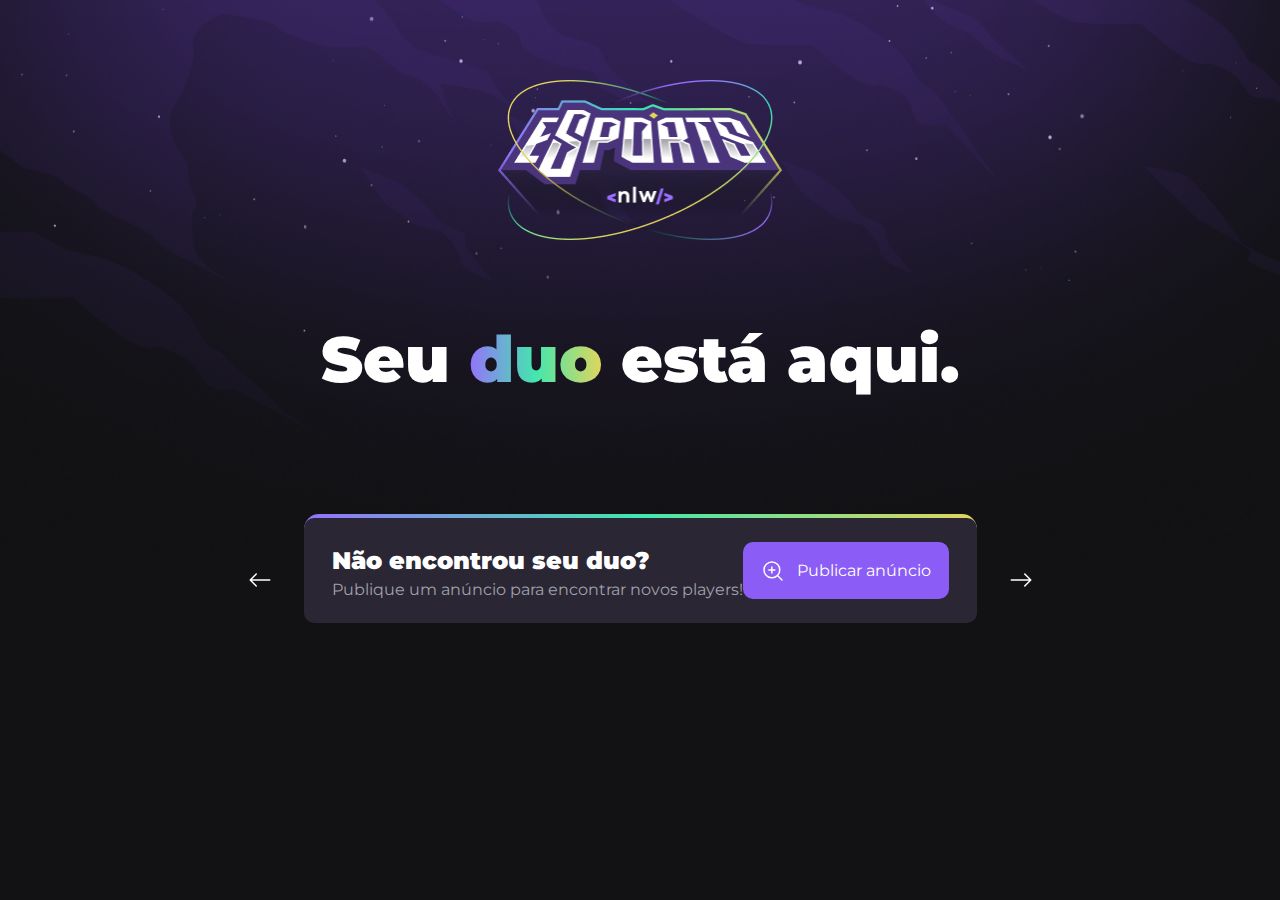
<file: src/Index.html>
<!DOCTYPE html>
<html lang="en">

<head>
  <meta charset="UTF-8">
  <meta http-equiv="X-UA-Compatible" content="IE=edge">
  <meta name="viewport" content="width=device-width, initial-scale=1.0">
  <title>NLW E-Sports Ignite</title>

  <link rel="stylesheet" href="./assets/style/reset.css">
  <link rel="stylesheet" href="./assets/style/main.css">
  <link rel="stylesheet" href="./assets/style/form.css">
</head>

<body class="bodyDisable">
  <section id="formSection" class=""></section>

  <div id="formDiv" class="disabledd">
    <section id="formContainer">
      <h2 id="formTitle">Publique um anúncio</h2>

      <form id="formulario">
        <div class="colContainer">
          <label for="gameSelect">Qual o filme?</label>
          <select name="gamesSelect" id="gameSelect">
            <!-- <option value="">Selecione o game que deseja jogar</option>
            <option value="Counter Strike">Counter Strike</option>
            <option value="Rainbow Six Siege">Rainbow Six Siege</option>
            <option value="Valorant">Valorant</option>
            <option value="League of Legends">League of Legends</option>
            <option value="GTA V">GTA V</option>
            <option value="Fortnite">Fortnite</option> -->
          </select>
        </div>

        <div class="colContainer">
          <label for="gameNickname">Seu nome (ou nickname)</label>
          <input type="text" placeholder="Como te chamam dentro do game" name="gameNickname" id="gameNickname">
        </div>

        <div class="rowContainer">
          <div class="colContainer centerCol">
            <label for="gameTime">Há quantos anos?</label>
            <input type="text" id="gameTime" name="gameTime" placeholder="Tudo bem ser zero">
          </div>

          <div class="colContainer centerCol">
            <label for="gameDiscord">Qual seu discord?</label>
            <input type="text" id="gameDiscord" name="gameDiscord" placeholder="user#0000">
          </div>
        </div>

        <div class="rowContainer teste">
          <div class="colContainer">
            <label for="gameDays">Quando costuma ver?</label>
            <div id="daysOfWeekContainer">
              <span class="daysOfWeekForm" id="testeteste">S</span>
              <span class="daysOfWeekForm">T</span>
              <span class="daysOfWeekForm">Q</span>
              <span class="daysOfWeekForm">Q</span>
              <span class="daysOfWeekForm">S</span>
            </div>
          </div>

          <div class="colContainer test">
            <label for="">Qual horário do dia?</label>
            <div id="hoursContainer">
              <input type="text" placeholder="de" class="hoursPerDay" id="hoursPerDayFrom">
              <input type="text" placeholder="até" class="hoursPerDay" id="hoursPerDayTo">
            </div>
          </div>
        </div>

        <div id="checkboxDiv">
          <input type="checkbox" name="checkbox" id="checkbox">
          <label for="checkbox">Costumo me conectar ao chat de voz</label>
        </div>

      </form>

      <div id="bottomForm">
        <div class="btnForm" id="cancelBtn">Cancelar</div>

        <div class="btnForm" id="submitBtn">
          <img src="./assets/images/GameController.svg" alt="Controller">
          Encontar duo
        </div>
      </div>
    </section>
  </div>

  <main>
    <header>
      <div id="logo_container">
        <img src="./assets/images/Logo.png" alt="NLW Logo" id="nlwLogo">
      </div>
    </header>

    <section id="mainSection">
      <div>
        <h1 id="pageTitle">Seu <span>duo</span> está aqui.</h1>
      </div>

      <div id="mainContent">
        <div id="gameCardsContainer">
          <div id="leftButtonSlider" class="sliderButtons">
            <svg xmlns="http://www.w3.org/2000/svg" width="24" height="24" fill="currentColor" class="bi bi-arrow-left"
              viewBox="0 0 16 16">
              <path fill-rule="evenodd"
                d="M15 8a.5.5 0 0 0-.5-.5H2.707l3.147-3.146a.5.5 0 1 0-.708-.708l-4 4a.5.5 0 0 0 0 .708l4 4a.5.5 0 0 0 .708-.708L2.707 8.5H14.5A.5.5 0 0 0 15 8z" />
            </svg>
          </div>
          <div id="testeContainer">
            <div id="gameCards">
              <!-- movie Posters -->
            </div>
          </div>
          <div id="rightButtonSlider" class="sliderButtons">
            <svg xmlns="http://www.w3.org/2000/svg" width="24" height="24" fill="currentColor" class="bi bi-arrow-right"
              viewBox="0 0 16 16">
              <path fill-rule="evenodd"
                d="M1 8a.5.5 0 0 1 .5-.5h11.793l-3.147-3.146a.5.5 0 0 1 .708-.708l4 4a.5.5 0 0 1 0 .708l-4 4a.5.5 0 0 1-.708-.708L13.293 8.5H1.5A.5.5 0 0 1 1 8z" />
            </svg>
          </div>
        </div>

        <div id="backContainer">
          <div id="footerContainer">
            <div>
              <h2 id="footerTitle">Não encontrou seu duo?</h2>
              <p>Publique um anúncio para encontrar novos players!</p>
            </div>
            <div id="footerButton">
              <img src="./assets/images/MagnifyingGlassPlus.svg" alt="Find">
              Publicar anúncio
            </div>
          </div>
        </div>
      </div>
    </section>
  </main>

  <script src="./assets/app/app.js" type="module"></script>
  <script src="./assets/app/api.js" type="module"></script>
  <script src="./assets/app/buildSlider.js" type="module"></script>
  <script src="./assets/app/buildList.js" type="module"></script>
  <script src="./assets/app/submitForm.js"></script>
</body>

</html>
</file>
<file: src/assets/style/main.css>
body {
  background-image: url(../images/Fundo.png);
  background-position: top center;
  background-size: 100% auto;
  background-repeat: no-repeat;
  background-color: #121214;
  display: flex;
  justify-content: center;
  align-items: center;
}

main {
  display: flex;
  flex-direction: column;
  align-items: center;
  gap: 80px;
  margin-top: 80px;
  max-width: 1200px;
  width: 1200px;
  /* overflow-x: hidden; */
  z-index: 0;
}

#logo_container {
  width: 285px;
  height: 160px;
}

#nlwLogo {
  width: 100%;
  height: 100%;
}

#mainSection {
  display: flex;
  flex-direction: column;
  align-items: center;
  gap: 64px;
}

#pageTitle {
  font-size: 64px;
  font-family: 'Montserrat', sans-serif;
  font-weight: 900;
  color: white;
}

#pageTitle span {
  background: -webkit-linear-gradient(0deg, #9572FC 0%, #43E7AD 50%, #E1D55D 100%);
  -webkit-background-clip: text;
  -webkit-text-fill-color: transparent;
}

#mainContent {
  display: flex;
  flex-direction: column;
  gap: 32px;
}

#gameCards {
  display: flex;
  flex-direction: row;
  align-items: center;
  gap: 20px;
}

.postGames {
  width: 180px;
  height: 240px;
  border-radius: 7px;
  transition: .2s;
}

.postGames:hover {
  transform: scale(1.05);
}

#backContainer {
  box-sizing: content-box;
  padding-top: 4px;
  background-image: linear-gradient(90deg, #9572FC 0%, #43E7AD 50%, #E2D45C 100%);
  border-radius: 15px;
}


#footerContainer {
  display: flex;
  justify-content: space-between;
  color: white;
  background-color: #2A2634;
  border-radius: 10px;
  padding: 24px 28px;
}

#footerTitle {
  font-size: 24px;
  font-weight: 900;
  line-height: 160%;
}

#footerContainer p {
  color: #A1A1AA;
}

#footerButton {
  display: flex;
  align-items: center;
  gap: 12px;
  background-color: #8B5CF6;
  z-index: 0;
}

#footerButton {
  background-color: #8B5CF6;
  padding: 10px 18px;
  border-radius: 10px;
  cursor: pointer;
  transition: .4s;
}

#footerButton:hover {
  transform: scale(1.02);
  cursor: pointer;
}

#gameCards {
  box-sizing: content-box;
  max-width: 1100px;
  overflow-y: scroll;
  transform: translate(-3px);
  padding: 10px 5px;
}

#gameCards::-webkit-scrollbar {
  height: 10px;
  width: 10%;
  background-color: transparent;
  border-radius: 5px;
}

#gameCards::-webkit-scrollbar-thumb {
  background-color: white;
  width: 10px;
  border-radius: 5px;
  display: none;
}

#gameCardsContainer {
  display: flex;
  flex-direction: column;
}

#leftButtonSlider {
  transform: translateX(-150%);
}

#rightButtonSlider {
  transform: translateX(150%);
  align-self: flex-end;
}

.sliderButtons {
  color: white;
  position: absolute;
  top: 62%;
  padding: 10px;
  border-radius: 50%;
  display: flex;
  justify-content: center;
  align-items: center;
  transition: .3s;
}

.sliderButtons:hover {
  background-color: #561B6A;
  cursor: pointer;
}

.gamesPostersRow {
  transition: .5s;
}

/* Botões do Slider */

/* #containerGamesCard {
  display: flex;
  flex-direction: column;
}

.btnleftright {
  color: white;
  position: absolute;
  top: 25%;
  transform: translateX(50%);
  z-index: 90;
} */
</file>
<file: src/assets/style/form.css>
@import url('https://fonts.googleapis.com/css2?family=Montserrat:wght@100;400;700;900&family=Roboto:wght@100;300;400;700&display=swap');

/* Edicção Página Inicial */

.enabled {
  position: absolute;
  top: auto;
  left: auto;
  width: 100%;
  height: 1000px;
  background-color: black;
  z-index: 8;
  display: flex;
  justify-content: center;
  align-items: center;
  background-image: .2;
  opacity: .6;
  transition: .5s;
}

.disabledd {
  display: none;
}

/* Edição do Form */

* {
  box-sizing: border-box;
  padding: 0;
  margin: 0;
  font-family: 'Montserrat', sans-serif;
}

#formDiv {
  background-color: #2A2634;
  opacity: 1;
  position: absolute;
  top: auto;
  left: auto;
  z-index: 9;
  width: 500px;
  border-radius: 8px;
  padding: 10px;
  opacity: 10;
}

#formContainer {
  display: flex;
  flex-direction: column;
  padding: 20px;
  gap: 32px;
}

#formTitle {
  color: white;
  font-size: 32px;
  font-family: 'Montserrat', sans-serif;
  font-weight: 900;
}

form {
  display: flex;
  color: white;
  flex-direction: column;
  gap: 16px;
}

.colContainer {
  display: flex;
  flex-direction: column;
  gap: 8px;
}

.rowContainer {
  display: flex;
  flex-direction: row;
  gap: 24px;
}

#daysOfWeekContainer {
  display: flex;
  flex-direction: row;
  gap: 7px;
}

.daysOfWeekForm {
  width: 40px;
  height: 40px;
  background-color: #1E1E1E;
  color: white;
  border-radius: 4px;
  display: flex;
  justify-content: center;
  align-items: center;
  transition: .1s;
}

form label {
  font-size: 16px;
  font-weight: 600;
}

.daysOfWeekForm:hover {
  background-color: #8B5CF6;
  cursor: pointer;
}

form input {
  height: 40px;
  border-radius: 4px;
  padding: 7px 12px 7px 12px;
  background-color: #1E1E1E;
  border: none;
  color: white;
}

form select {
  height: 40px;
  padding: 7px 12px 7px 12px;
  cursor: pointer;
  background-color: #1E1E1E;
  border: none;
  color: white;
}

#hoursContainer {
  width: 100%;
  display: flex;
  align-items: center;
  gap: 8px;
}

.hoursPerDay {
  width: 100%;
}

.centerCol {
  width: 100%;
}

#checkboxDiv {
  display: flex;
  flex-direction: row;
  align-items: center;
  justify-content: start;
  gap: 8px;
}

#bottomForm {
  display: flex;
  flex-direction: row;
  justify-content: end;
  align-items: center;
  gap: 16px;
}

.btnForm {
  font-size: 16px;
  font-weight: 600;
  color: white;
  height: 54px;
  padding: 0 24px;
  border-radius: 6px;
  cursor: pointer;
  display: flex;
  align-items: center;
  transition: .3s;
}

#cancelBtn {
  background-color: #71717A;
}

#cancelBtn:hover {
  background-color: #54545d;
}

#submitBtn {
  background-color: #8B5CF6;
  gap: 8px;
}

#submitBtn:hover {
  background-color: #763bff;
}

input::placeholder {
  color: white;
}
</file>
